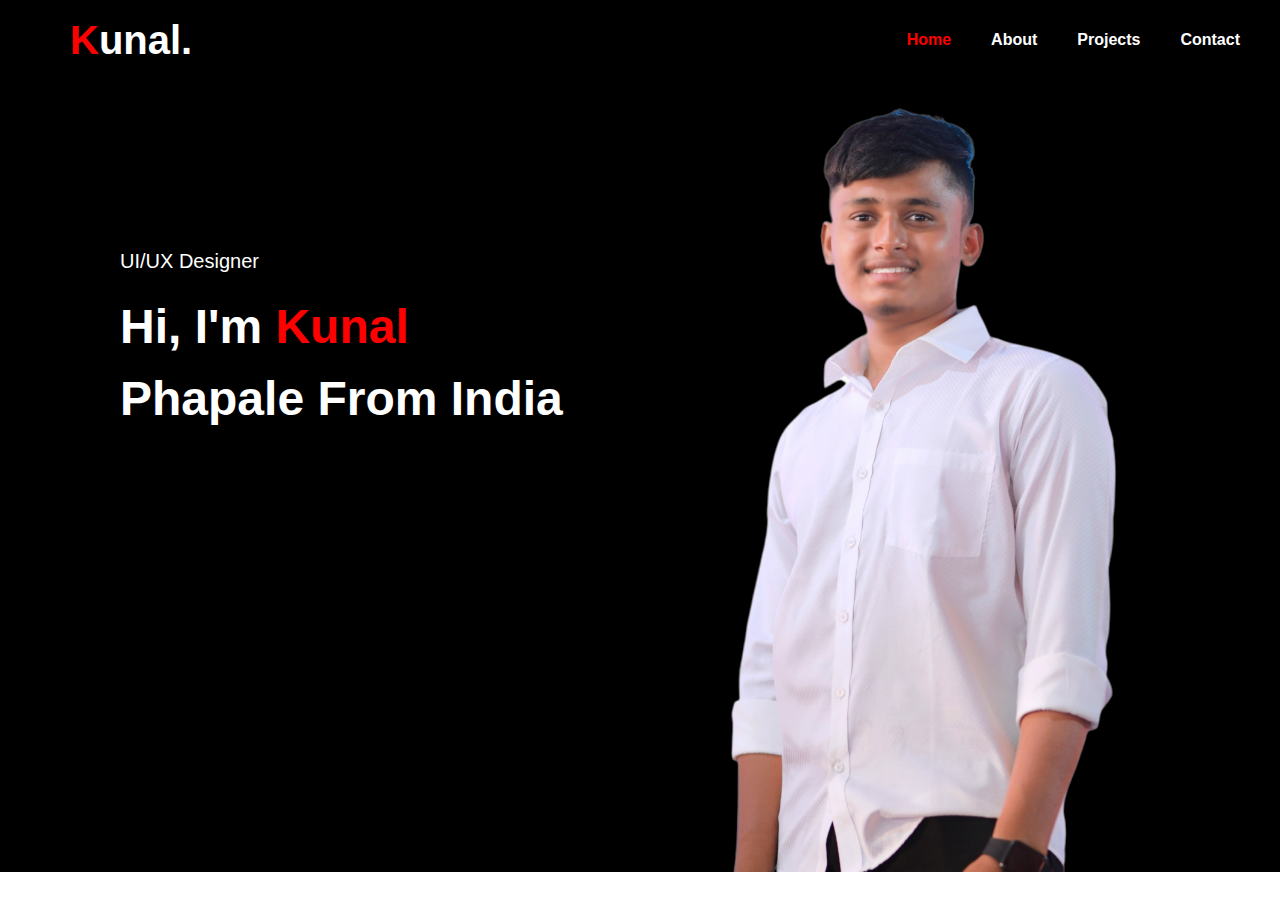
<file: index.html>
<!DOCTYPE html>
<html lang="en">
<head>
    <meta charset="UTF-8">
    <meta name="viewport" content="width=device-width, initial-scale=1.0">
    <title>Portfolio</title>
    <link rel="stylesheet" href="portfolio.css">
</head>
<body>
    <div class="nav">
        <h1 >
            <label for="" style="color: red;">K</label>unal.
        </h1>
        <div class="sec">
            <a href="index.html" style="color: red;">Home</a>
            <a href="about.html">About</a>
            <a href="projects.html">Projects</a>
            <a href="contact.html">Contact</a>
        </div>
    </div>
    <div class="main">
        <div id="right">
            <div class="txt">
                <p>UI/UX Designer</p><br>
                <h1>Hi, I'm <label for="" style="color: red;" id="label">Kunal</label><br>
                Phapale From India</h1>
            </div>
        </div>
        <div id="left">
           <div class="img">

           </div>
            <!-- <img src="/img/bg3.png" height="1000px" width="1000px" alt=""> -->
        </div>
    </div>
</body>
</html>
</file>
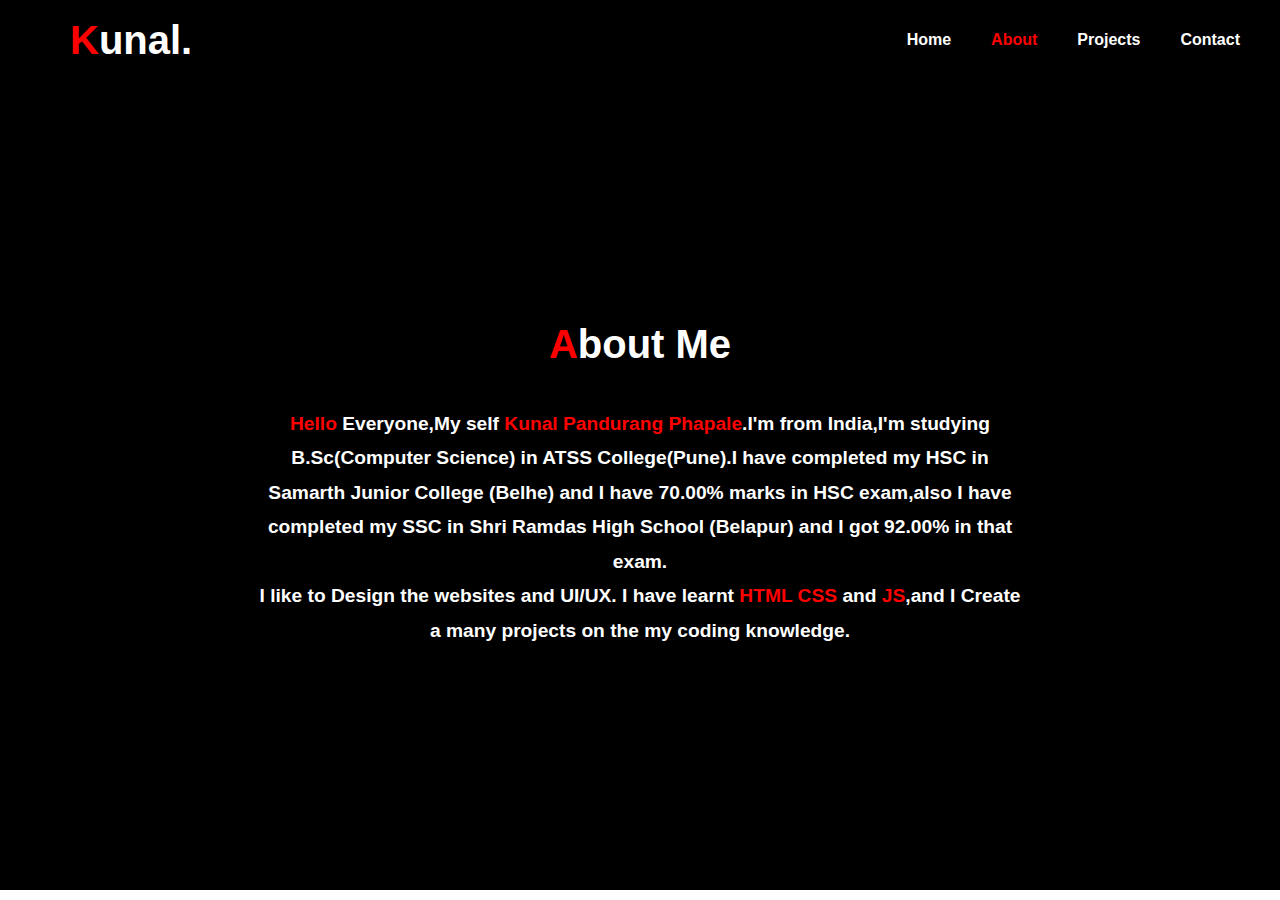
<file: about.html>
<!DOCTYPE html>
<html lang="en">

<head>
    <meta charset="UTF-8">
    <meta name="viewport" content="width=device-width, initial-scale=1.0">
    <title>About</title>
    <link rel="stylesheet" href="about.css">
</head>

<body>
    <div class="nav">
        <h1>
            <label for="" style="color: red;">K</label>unal.
        </h1>
        <div class="sec">
            <a href="index.html">Home</a>
            <a href="about.html" style="color: red;">About</a>
            <a href="projects.html">Projects</a>
            <a href="contact.html">Contact</a>
        </div>
    </div>
    <div class="main">
        <h1> <label for="" style="color: red;">A</label>bout Me</h1>
        <div class="para">
            <p> <label for="" style="color: red;">Hello</label> Everyone,My self <label for="" style="color: red;">Kunal Pandurang Phapale</label>.I'm from India,I'm studying B.Sc(Computer Science) in ATSS
                College(Pune).I have completed my HSC in Samarth Junior College (Belhe) and I have 70.00% marks in
                HSC exam,also I have completed my SSC in Shri Ramdas High School (Belapur) and I got 92.00% in that
                exam. <br> I like to Design the websites and UI/UX. I have learnt <label for="" style="color: red;">HTML CSS</label> and <label for="" style="color: red;">JS</label>,and I Create a many
                projects on the my coding knowledge. </p>
        </div>
    </div>
</body>

</html>
</file>
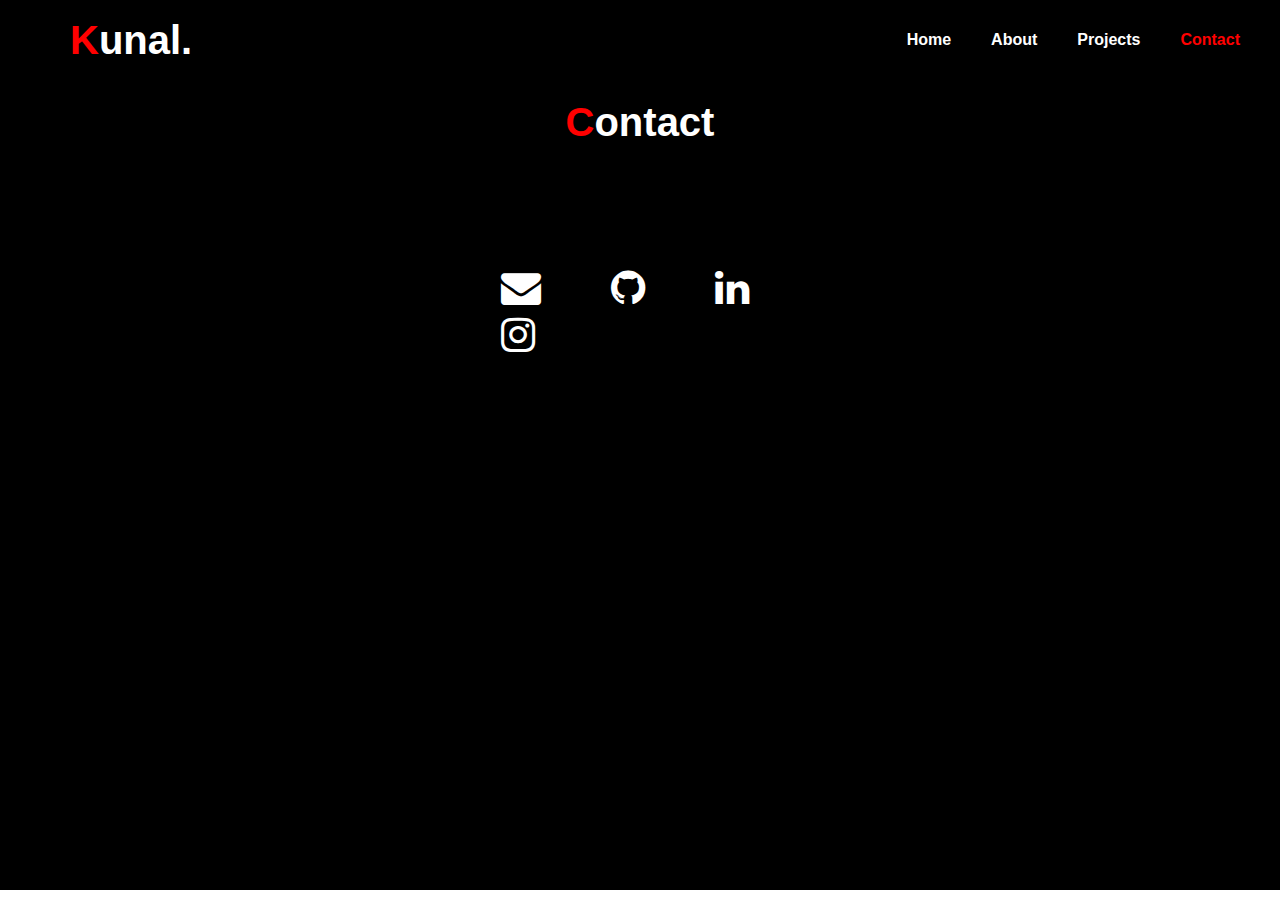
<file: contact.html>
<!DOCTYPE html>
<html lang="en">

<head>
    <meta charset="UTF-8">
    <meta name="viewport" content="width=device-width, initial-scale=1.0">
    <title>contact</title>
    <link rel="stylesheet" href="contact.css">
    <link rel="stylesheet" href="https://cdnjs.cloudflare.com/ajax/libs/font-awesome/4.7.0/css/font-awesome.min.css">
</head>

<body>
    <div class="nav">
        <h1>
            <label for="" style="color: red;">K</label>unal.
        </h1>
        <div class="sec">
            <a href="index.html">Home</a>
            <a href="about.html">About</a>
            <a href="projects.html">Projects</a>
            <a href="contact.html" style="color: red;">Contact</a>
        </div>
    </div>
    <div class="main">
        <h1> <label for="" style="color: red;">C</label>ontact</h1>
        <div class="contact">

            <a href="https://mail.google.com/mail/u/0/#inbox"> <i class="fa fa-envelope" aria-hidden="true"></i> </a>

            <a href="https://github.com/kunalp87"> <i class="fa fa-github" aria-hidden="true"></i> </a>
            <a href="https://www.linkedin.com/in/kunal-phapale-863081294/"><i class="fa fa-linkedin" aria-hidden="true"></i></a>
            <a href="https://www.instagram.com/"><i class="fa fa-instagram" aria-hidden="true"></i></a>
        </div>
    </div>
</body>

</html>
</file>
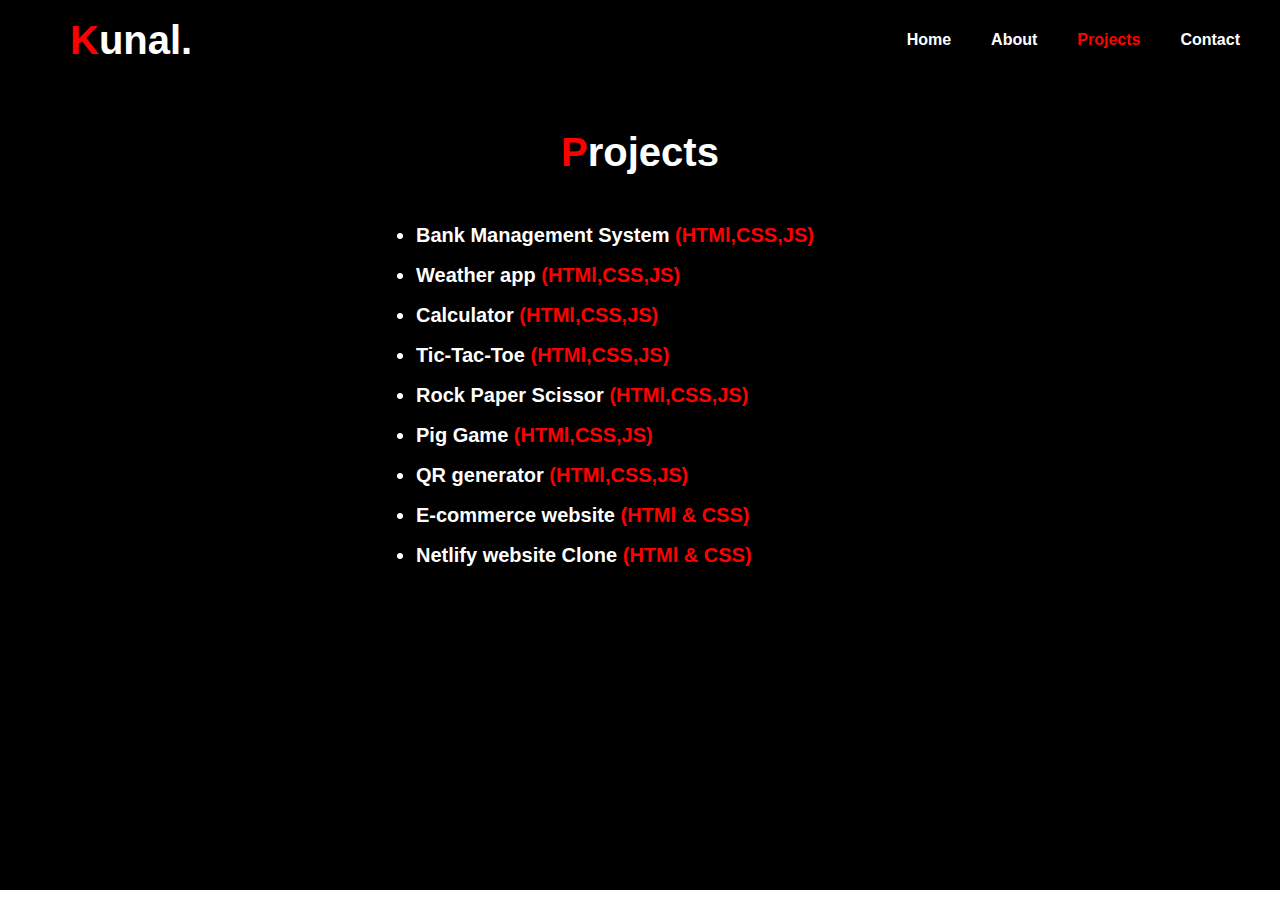
<file: projects.html>
<!DOCTYPE html>
<html lang="en">

<head>
    <meta charset="UTF-8">
    <meta name="viewport" content="width=device-width, initial-scale=1.0">
    <title>Project</title>
    <link rel="stylesheet" href="projects.css">
</head>

<body>
    <div class="nav">
        <h1>
            <label for="" style="color: red;">K</label>unal.
        </h1>
        <div class="sec">
            <a href="index.html">Home</a>
            <a href="about.html">About</a>
            <a href="projects.html" style="color: red;">Projects</a>
            <a href="contact.html">Contact</a>
        </div>
    </div>
    <div class="main">
        <h1> <label for="" style="color: red;">P</label>rojects</h1>
        <div class="project">
            <ul>
                <a href="#" id="bm">
                    <li>Bank Management System <label for="" style="color: red;">(HTMl,CSS,JS)</label></li>
                </a>
                <a href="#" id="wa">
                    <li>Weather app <label for="" style="color: red;">(HTMl,CSS,JS)</label></li>
                </a>
                <a href="#" id="cal">
                    <li>Calculator <label for="" style="color: red;">(HTMl,CSS,JS)</label></li>
                </a>
                <a href="#" id="tic">
                    <li>Tic-Tac-Toe <label for="" style="color: red;">(HTMl,CSS,JS)</label></li>
                </a>
                <a href="#" id=rock>
                    <li>Rock Paper Scissor <label for="" style="color: red;">(HTMl,CSS,JS)</label></li>
                </a>
                <a href="#" id="pig">
                    <li>Pig Game <label for="" style="color: red;">(HTMl,CSS,JS)</label></li>
                </a>
                <a href="#" id=QRG>
                    <li>QR generator <label for="" style="color: red;">(HTMl,CSS,JS)</label></li>
                </a>
                <a href="#" id="web">
                    <li>E-commerce website <label for="" style="color: red;">(HTMl & CSS)</label></li>
                </a>
                <a href="#" id="netlify">
                    <li>Netlify website Clone <label for="" style="color: red;">(HTMl & CSS)</label></li>
                </a>

            </ul>
        </div>
        <div class="bank">
            <h1><label for="" style="color: red;">P</label>roject Name: Bank Management System</h1><br>
            <h1><label for="" style="color: red;">P</label>roject link: <a href="#"></a></h1><br>
            <p><label for="" style="color: red;">A</label> Bank Management System is a software application that helps
                users manage their financial transactions
                efficiently. This system allows users to perform core banking functions like depositing money,
                withdrawing funds, transferring money between accounts, and viewing transaction history. It provides
                secure access to account details, ensuring smooth and quick operations for customers. Through a
                user-friendly interface, the system ensures safe transactions and helps users keep track of their
                financial activities in real-time.</p>
        </div>
        <div class="bank">
            <h1><label for="" style="color: red;">P</label>roject Name: Weather App</h1><br>
            <h1><label for="" style="color: red;">P</label>roject link: <a href="https://kunalp87.github.io/weather/"> https://kunalp87.github.io/weather/</a></h1><br>
            <p style="line-height: 1.7;"><label for="" style="color: red;">T</label> his Weather App provides real-time
                weather information for cities worldwide, helping users stay updated with local and international
                conditions. Simply enter a city, and the app will display essential details, including the current
                temperature, wind speed, and humidity level, giving a quick snapshot of the weather.
                <br>
                Key Features: <br>

                Current Temperature: Shows the latest temperature for your selected city. <br>
                Wind Speed: Indicates the wind's current speed, helping users understand wind conditions. <br>
                Humidity Level: Displays the air's moisture content, useful for planning and weather insights..
            </p>
        </div>
        <div class="bank">
            <h1><label for="" style="color: red;">P</label>roject Name: Calculator</h1><br>
            <h1><label for="" style="color: red;">P</label>roject link: <a href="https://kunalp87.github.io/calculator/">https://kunalp87.github.io/calculator/</a></h1><br>
            <p style="line-height: 1.7;"><label for="" style="color: red;">T</label> his Calculator App is a simple and
                efficient tool for performing a wide range of mathematical calculations. Designed with a clean and
                user-friendly interface, it supports basic arithmetic operations and is perfect for everyday
                calculations.
                <br>
                Key Features: <br>

                Basic Arithmetic: Perform addition, subtraction, multiplication, and division with ease.
                <br>Clear Display: Shows your calculation history and current results in real-time.
                <br>Responsive Layout: Adapts smoothly across devices for quick and easy use.
                <br>Error-Free Calculations: Instantly corrects errors and prevents input mistakes.
            </p>
        </div>
        <div class="bank">
            <h1><label for="" style="color: red;">P</label>roject Name: Tic-Tac-Toe</h1><br>
            <h1><label for="" style="color: red;">P</label>roject link: <a href="https://kunalp87.github.io/TicTacToe/">https://kunalp87.github.io/TicTacToe/</a></h1><br>
            <p><label for="" style="color: red;">A</label>
                Tic Tac Toe is a simple two-player game where the objective is to get three of your symbols in a row on
                a 3x3 grid. One player uses "X," and the other uses "O." Players take turns marking an empty square in
                the grid, aiming to place three of their symbols in a horizontal, vertical, or diagonal line. If a
                player succeeds in forming a line, they win. If all squares are filled without either player completing
                a line, the game ends in a draw. Tic Tac Toe is a classic, easy-to-learn game that encourages strategic
                thinking.</p>
        </div>
        <div class="bank">
            <h1><label for="" style="color: red;">P</label>roject Name: Rock Paper Scissor</h1><br>
            <h1><label for="" style="color: red;">P</label>roject link: <a href="https://kunalp87.github.io/RPS/">https://kunalp87.github.io/RPS/</a></h1><br>
            <p style="line-height: 1.5;"><label for="" style="color: red;">A</label>
                Rock Paper Scissors is a simple hand game typically played between two people. Each player
                simultaneously forms one of three shapes with their hand: rock (a fist), paper (an open hand), or
                scissors (a fist with the index and middle fingers extended, forming a V). The outcome is determined by
                the rules: <br>

                Rock crushes scissors (rock wins). <br>
                Scissors cuts paper (scissors wins). <br>
                Paper covers rock (paper wins). <br>
                If both players choose the same shape, the game is a tie and can be replayed. Rock Paper Scissors is
                often used as a quick, fun decision-making game or as a tiebreaker.</p>
        </div>
        <div class="bank">
            <h1><label for="" style="color: red;">P</label>roject Name: Pig Game</h1><br>
            <h1><label for="" style="color: red;">P</label>roject link: <a href="https://kunalp87.github.io/pigGame/">https://kunalp87.github.io/pigGame/</a></h1><br>
            <p style="line-height: 1.6;"><label for="" style="color: red;">A</label>
                The Pig Game is a two-player dice game where the goal is to reach 100 points before your opponent. Each
                player takes turns rolling a dice, with three options on their turn: <br>

                Roll Dice: The player rolls a dice and adds the result to their current turn’s score. However, if they
                roll a 1, they lose all points for that turn, and it becomes the other player’s turn. <br>

                Hold: The player can choose to “hold,” adding their current turn’s score to their total score. After
                holding, the turn shifts to the other player. <br>

                New Game: This button resets the game, setting both players’ scores to zero to start a new game.<br>

                The first player to reach or exceed 100 points on their total score wins the game.</p>
        </div>
        <div class="bank">
            <h1><label for="" style="color: red;">P</label>roject Name: QR Generator</h1><br>
            <h1><label for="" style="color: red;">P</label>roject link: <a href="https://kunalp87.github.io/QR/">https://kunalp87.github.io/QR/</a></h1><br>
            <p style="line-height: 1.6;"><label for="" style="color: red;">A</label> QR Generator App is a tool that
                allows users to quickly
                create QR codes for various types of data. Users can input information such as text, URLs, contact
                details, Wi-Fi credentials, or other data types, and the app generates a unique QR code that encodes
                this information. <br>

                Key Features: <br>
                1. Text/URL Input: Enter a URL, text, or other information to be converted into a QR code. <br>
                2. Customization: Some apps offer options to customize the color, shape, or style of the QR code.<br>
                3. Saving & Sharing: The generated QR code can be saved as an image or shared directly from the app.<br>
                <br>
            </p>
        </div>
        <div class="bank">
            <h1><label for="" style="color: red;">P</label>roject Name: E-Commerce Website</h1><br>
            <h1><label for="" style="color: red;">P</label>roject link: <a href="#"></a></h1><br>
            <p style="line-height: 1.7; font-size: 18px;"><label for="" style="color: red;">A</label> Amazon is a
                globally popular e-commerce website that allows
                users to shop for a wide variety of products, including electronics, clothing, books, groceries, home
                goods, and much more. The platform connects millions of buyers and sellers and offers a convenient
                online shopping experience with features designed to make finding and purchasing products easy.
                <br>
                Key Features:
                <br>
                1. Product Categories: Amazon organizes products into numerous categories like Electronics, Fashion,
                Home & Kitchen, Books, Beauty, and more, making it easy for users to navigate and find specific
                items.<br>




                Amazon is known for its user-friendly interface, reliable customer support, and wide selection of
                products, making it a go-to platform for online shopping worldwide.
            </p>
        </div>
        <div class="bank">
            <h1><label for="" style="color: red;">P</label>roject Name: Netlify Website Clone</h1><br>
            <h1><label for="" style="color: red;">P</label>roject link: <a href="#"></a></h1><br>
            <p style="line-height: 1.6; font-size: 18px;"><label for="" style="color: red;">A</label> Netlify Website Clone** built with HTML and CSS is a
                project that replicates the look and feel of the official Netlify website using only HTML and CSS for
                the structure and styling. This clone typically includes the key sections of the original site, such as
                the homepage, navigation bar, hero section, features, and footer, while ensuring the design is
                responsive across different screen sizes. <br>

                Key Features: <br>

                1. Responsive Layout. <br>

                2. Navigation Bar. <br>

                3. Hero Section. <br>

                4. Feature Sections. <br>

                5. Footer. </p>
        </div>
    </div>
    <script src="project.js"></script>
</body>

</html>
</file>
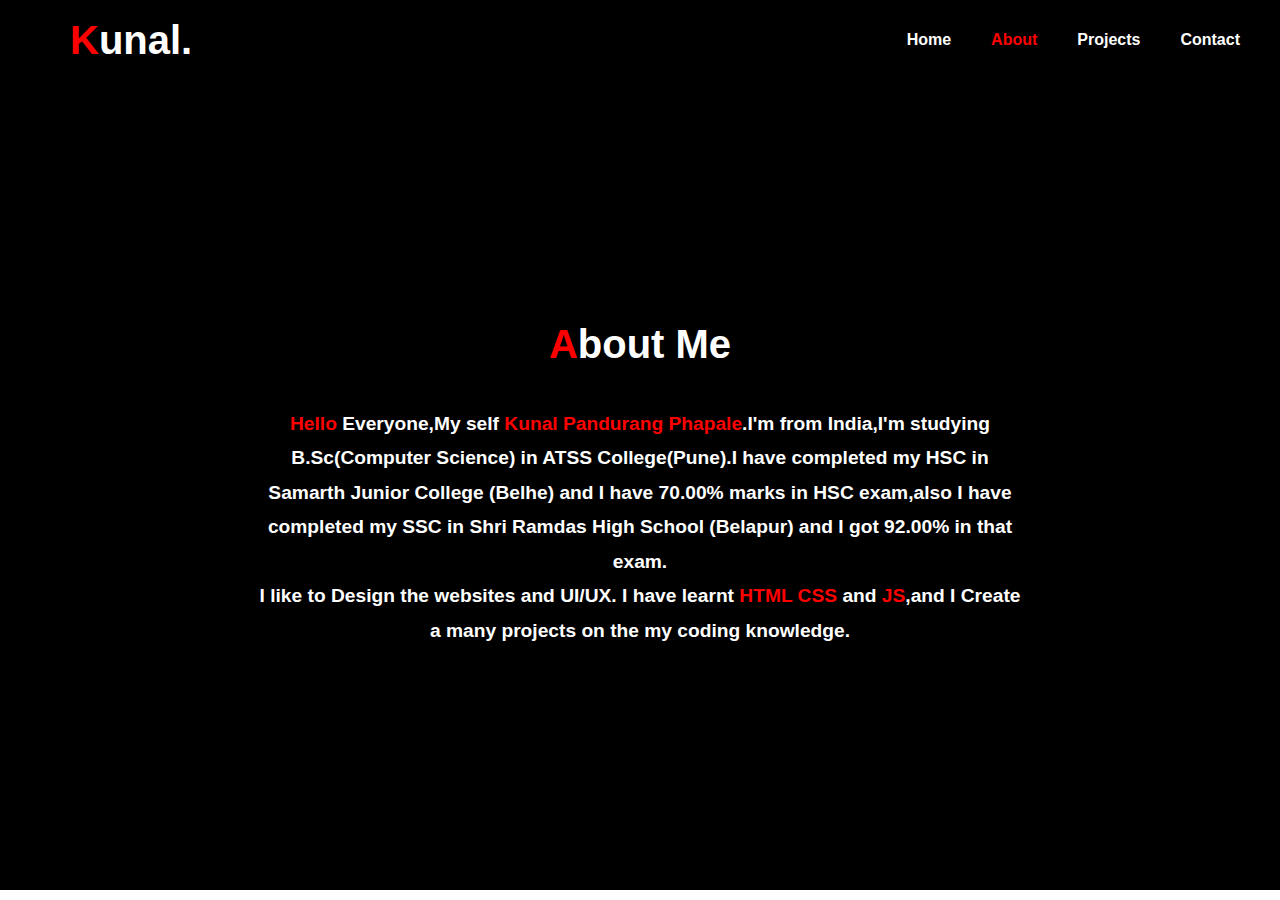
<file: html/about.html>
<!DOCTYPE html>
<html lang="en">

<head>
    <meta charset="UTF-8">
    <meta name="viewport" content="width=device-width, initial-scale=1.0">
    <title>About</title>
    <link rel="stylesheet" href="/css/about.css">
</head>

<body>
    <div class="nav">
        <h1>
            <label for="" style="color: red;">K</label>unal.
        </h1>
        <div class="sec">
            <a href="/index.html">Home</a>
            <a href="/html/about.html" style="color: red;">About</a>
            <a href="/html/projects.html">Projects</a>
            <a href="/html/contact.html">Contact</a>
        </div>
    </div>
    <div class="main">
        <h1> <label for="" style="color: red;">A</label>bout Me</h1>
        <div class="para">
            <p> <label for="" style="color: red;">Hello</label> Everyone,My self <label for="" style="color: red;">Kunal Pandurang Phapale</label>.I'm from India,I'm studying B.Sc(Computer Science) in ATSS
                College(Pune).I have completed my HSC in Samarth Junior College (Belhe) and I have 70.00% marks in
                HSC exam,also I have completed my SSC in Shri Ramdas High School (Belapur) and I got 92.00% in that
                exam. <br> I like to Design the websites and UI/UX. I have learnt <label for="" style="color: red;">HTML CSS</label> and <label for="" style="color: red;">JS</label>,and I Create a many
                projects on the my coding knowledge. </p>
        </div>
    </div>
</body>

</html>
</file>
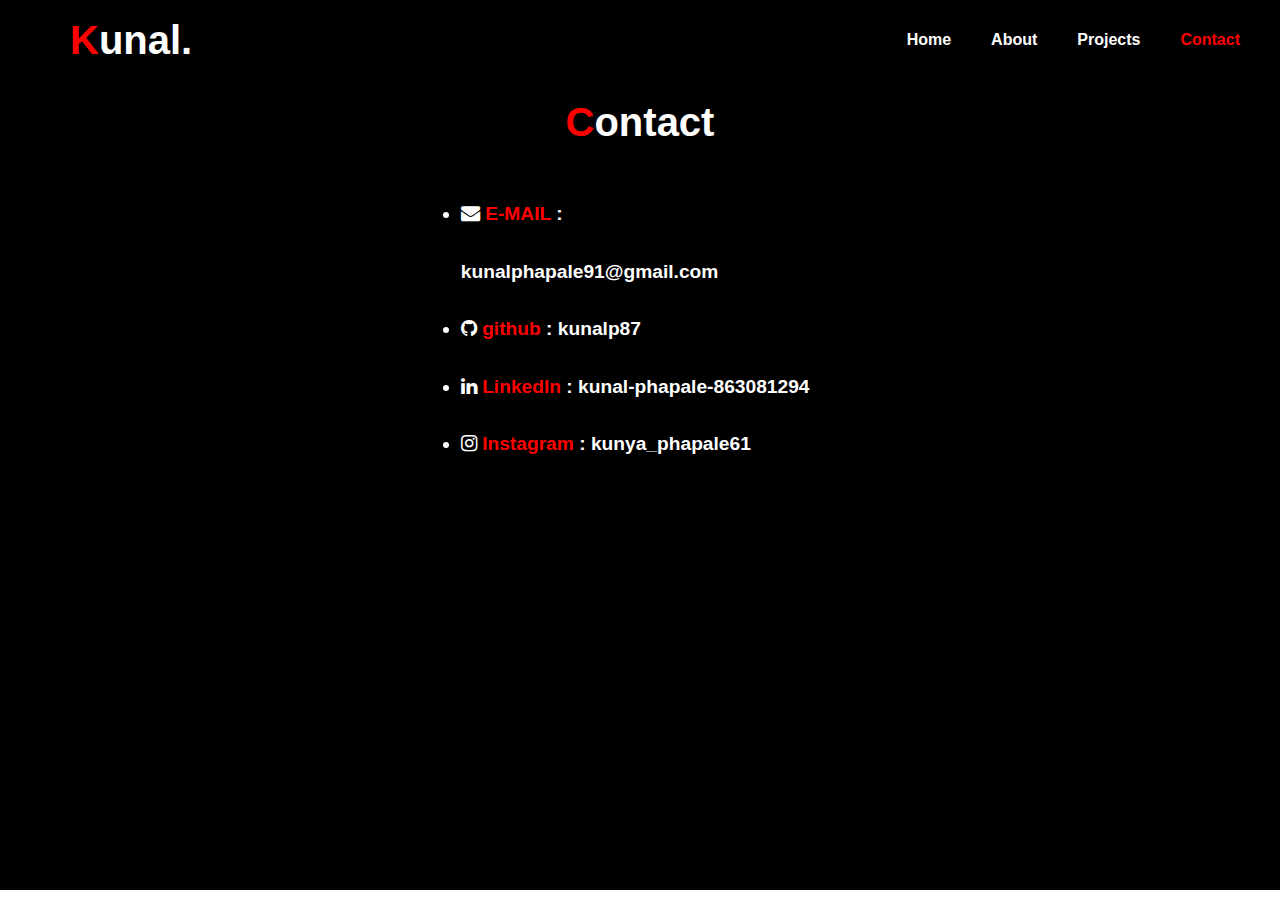
<file: html/contact.html>
<!DOCTYPE html>
<html lang="en">
<head>
    <meta charset="UTF-8">
    <meta name="viewport" content="width=device-width, initial-scale=1.0">
    <title>contact</title>
    <link rel="stylesheet" href="/css/contact.css">
    <link rel="stylesheet" href="https://cdnjs.cloudflare.com/ajax/libs/font-awesome/4.7.0/css/font-awesome.min.css">
</head>
<body>
    <div class="nav">
        <h1>
            <label for="" style="color: red;">K</label>unal.
        </h1>
        <div class="sec">
            <a href="/index.html">Home</a>
            <a href="/html/about.html" >About</a>
            <a href="/html/projects.html">Projects</a>
            <a href="/html/contact.html" style="color: red;">Contact</a>
        </div>
    </div>
    <div class="main">
        <h1> <label for="" style="color: red;">C</label>ontact</h1>
        <div class="contact">
           <ul>
            <li><label for="" style="color: red;"><i class="fa fa-envelope" aria-hidden="true"></i> E-MAIL</label> : kunalphapale91@gmail.com</li>
            <li><label for="" style="color: red;"><i class="fa fa-github" aria-hidden="true"></i> github</label> : kunalp87</li>
            <li> <label for="" style="color: red;"><i class="fa fa-linkedin" aria-hidden="true"></i> LinkedIn</label> : kunal-phapale-863081294</li>
            <li><label for="" style="color: red;"><i class="fa fa-instagram" aria-hidden="true"></i> Instagram</label> : kunya_phapale61</li>
           </ul>
        </div>
    </div>
</body>
</html>
</file>
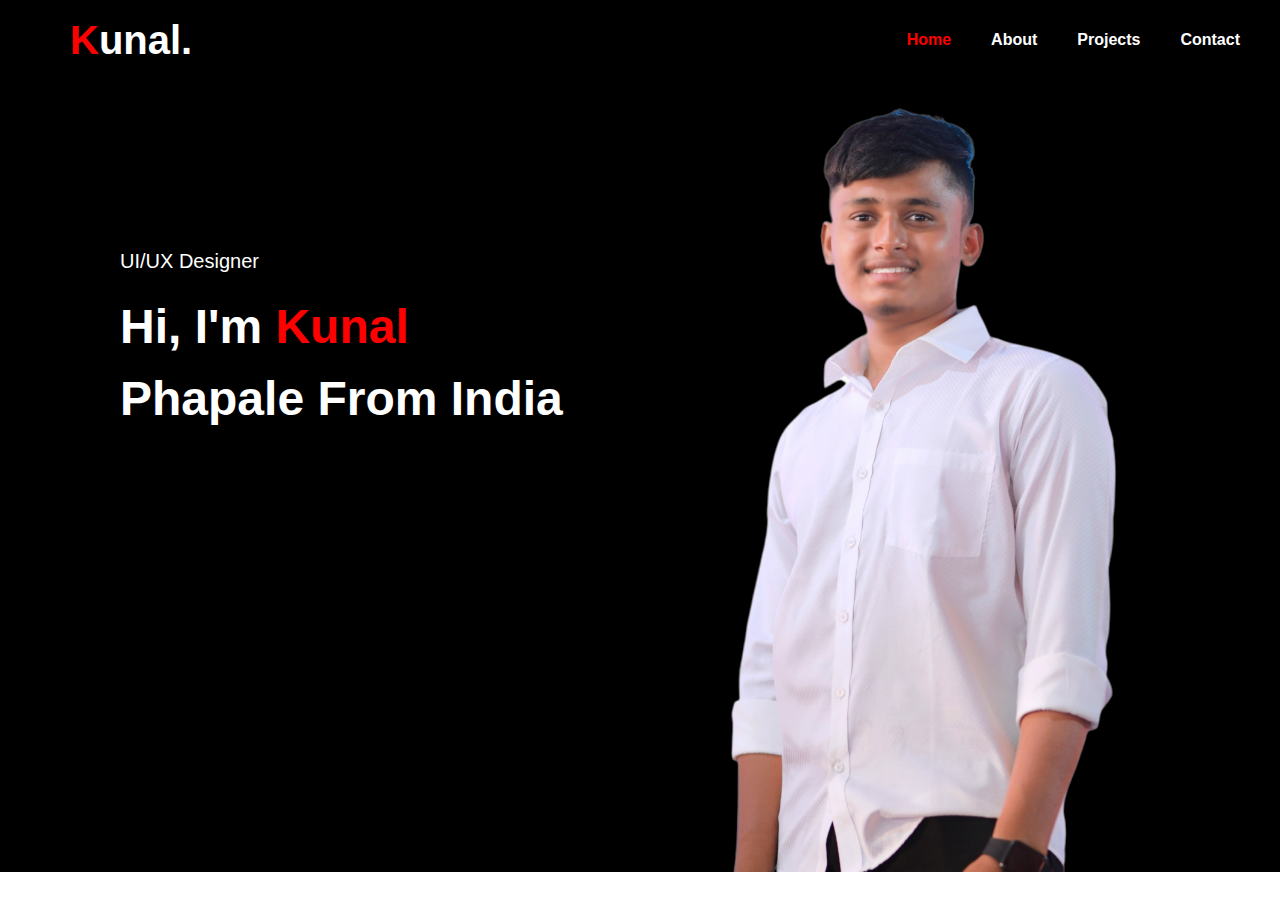
<file: html/portfolio.html>
<!DOCTYPE html>
<html lang="en">
<head>
    <meta charset="UTF-8">
    <meta name="viewport" content="width=device-width, initial-scale=1.0">
    <title>Portfolio</title>
    <link rel="stylesheet" href="/css/portfolio.css">
</head>
<body>
    <div class="nav">
        <h1 >
            <label for="" style="color: red;">K</label>unal.
        </h1>
        <div class="sec">
            <a href="/html/portfolio.html" style="color: red;">Home</a>
            <a href="/html/about.html">About</a>
            <a href="/html/projects.html">Projects</a>
            <a href="/html/contact.html">Contact</a>
        </div>
    </div>
    <div class="main">
        <div id="right">
            <div class="txt">
                <p>UI/UX Designer</p><br>
                <h1>Hi, I'm <label for="" style="color: red;transition : all linear 0.2s;" id="label">Kunal</label><br>
                Phapale From India</h1>
            </div>
        </div>
        <div id="left">
           <div class="img">

           </div>
            <!-- <img src="/img/bg3.png" height="1000px" width="1000px" alt=""> -->
        </div>
    </div>
</body>
</html>
</file>
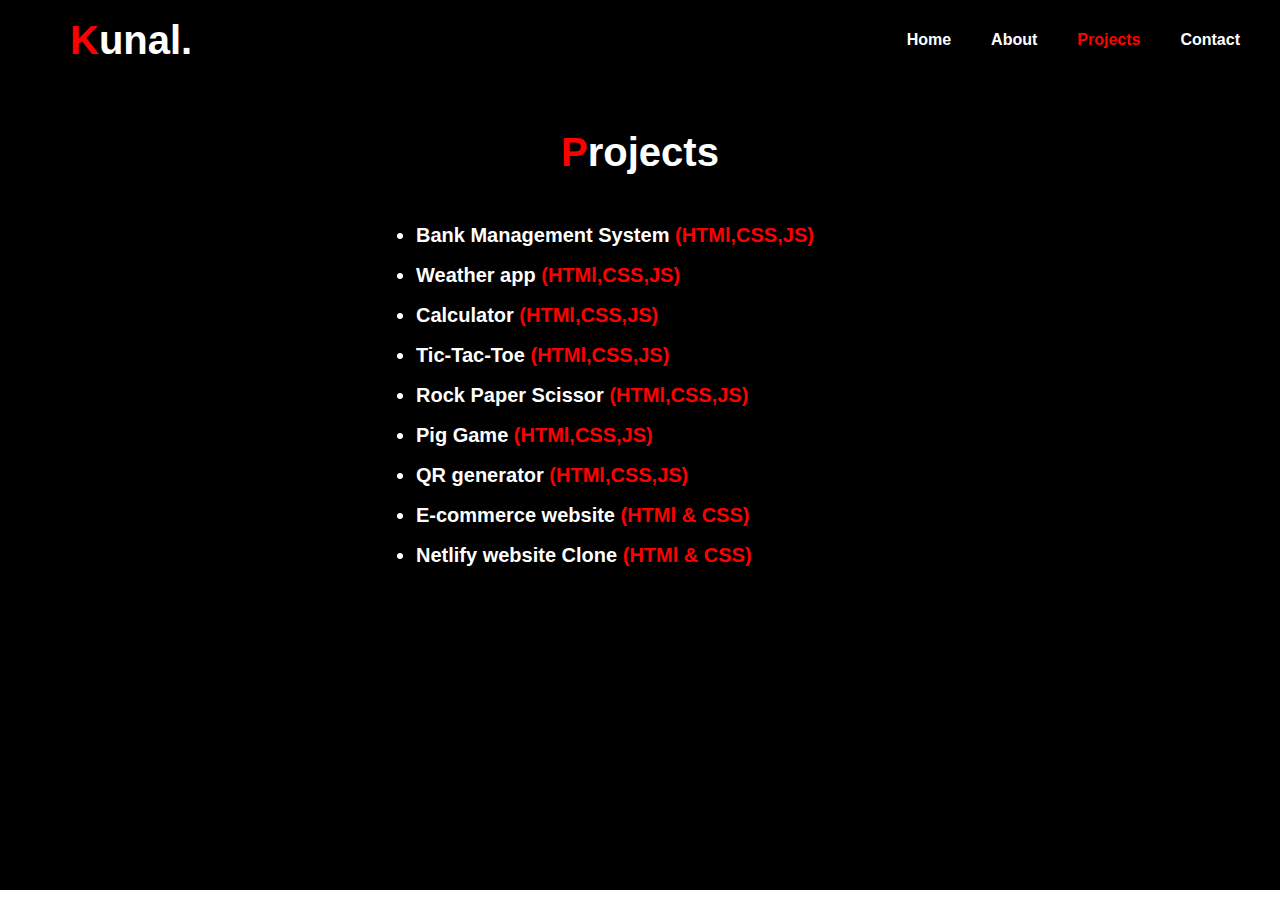
<file: html/projects.html>
<!DOCTYPE html>
<html lang="en">
<head>
    <meta charset="UTF-8">
    <meta name="viewport" content="width=device-width, initial-scale=1.0">
    <title>Project</title>
    <link rel="stylesheet" href="/css/projects.css">
</head>
<body>
    <div class="nav">
        <h1>
            <label for="" style="color: red;">K</label>unal.
        </h1>
        <div class="sec">
            <a href="/index.html">Home</a>
            <a href="/html/about.html" >About</a>
            <a href="/html/projects.html" style="color: red;">Projects</a>
            <a href="/html/contact.html">Contact</a>
        </div>
    </div>
    <div class="main">
        <h1> <label for="" style="color: red;">P</label>rojects</h1>
        <div class="project">
           <ul>
            <a href="#"><li>Bank Management System <label for="" style="color: red;">(HTMl,CSS,JS)</label></li></a>
            <a href="#"><li>Weather app <label for="" style="color: red;">(HTMl,CSS,JS)</label></li></a>
            <a href="#"><li>Calculator <label for="" style="color: red;">(HTMl,CSS,JS)</label></li></a>
            <a href="#"><li>Tic-Tac-Toe <label for="" style="color: red;">(HTMl,CSS,JS)</label></li></a>
            <a href="#"><li>Rock Paper Scissor <label for="" style="color: red;">(HTMl,CSS,JS)</label></li></a>
            <a href="#"><li>Pig Game <label for="" style="color: red;">(HTMl,CSS,JS)</label></li></a>
            <a href="#"> <li>QR generator <label for="" style="color: red;">(HTMl,CSS,JS)</label></li></a>
                <a href="#"><li>E-commerce website <label for="" style="color: red;">(HTMl & CSS)</label></li></a>
                    <a href="#"> <li>Netlify website Clone <label for="" style="color: red;">(HTMl & CSS)</label></li></a>
            
           </ul>
        </div>
    </div>
</body>
</html>
</file>
<file: projects.css>
* {
    margin: 0;
    padding: 0;
    box-sizing: border-box;
    color: white;
    /* overflow: hidden; */
}

.nav {
    height: 80px;
    width: 100vw;
    background-color: black;
    display: flex;
    justify-content: space-between;
    align-items: center;
    padding: 0 20px;
}

.nav h1 {
    color: white;
    font-family: Arial, Helvetica, sans-serif;
    font-size: 40px;
    font-weight: 800;
    margin-left: 50px;
}

.sec {
    display: flex;
    align-items: center;
    gap: 20px;
}

.sec a {
    color: white;
    font-size: 1rem;
    font-weight: 700;
    font-family: Arial, Helvetica, sans-serif;
    text-decoration: none;
    margin-right: 20px;
}

.sec a:hover {
    color: red;
    cursor: pointer;
}

.main {
    height: 90vh;
    width: 100vw;
    background-color: rgb(0, 0, 0);
    padding-top: 50px;
}

.main h1 {
    text-align: center;
    font-size: 40px;
    font-weight: 800;
    font-family: Arial, Helvetica, sans-serif;
}

.project {
    height: auto;
    width: 35%;
    max-width: 600px;
    background-color: rgb(0, 0, 0);
    margin: 20px auto;
    padding-top: 20px;
}

.project a {
    text-decoration: none;
}

.project ul {
    font-size: 20px;
    font-family: 'Trebuchet MS', 'Lucida Sans Unicode', 'Lucida Grande', 'Lucida Sans', Arial, sans-serif;
    font-weight: 700;
    line-height: 2;
}
.bank{
    height:71%;
    width:70%;
    background-color: rgb(29, 29, 29);
    position: fixed;
    top: 120px;
    left: 230px;
    backdrop-filter: blur(9px);
    display: none;
    border-radius: 10px;
    padding: 30px;
    transition: all 2s ease-in-out;
    h1{
        font-size: 30px;
        text-align: start;
        line-height: 1.5;
        font-family: 'Trebuchet MS', 'Lucida Sans Unicode', 'Lucida Grande', 'Lucida Sans', Arial, sans-serif;
    }
    p{
        font-size: 20px;
        text-align: start;
        line-height: 2;
        font-family: 'Trebuchet MS', 'Lucida Sans Unicode', 'Lucida Grande', 'Lucida Sans', Arial, sans-serif; 
    }
    a{
        font-size: 19px;
        color: blue;
    }
}
/* Responsive styling */
@media (max-width: 768px) {
    .nav {
        flex-direction: column;
        align-items: flex-start;
        height: auto;
    }

    .nav h1 {
        margin-left: 20px;
        font-size: 30px;
    }

    .sec {
        flex-direction: column;
        margin: 0;
        padding: 0 20px;
    }

    .sec a {
        font-size: 16px;
        margin: 10px 0;
    }

    .main h1 {
        font-size: 28px;
    }

    .project {
        width: 90%;
    }

    .project ul {
        font-size: 16px;
        width: 90%;
    }
}

@media (max-width: 480px) {
    .nav h1 {
        font-size: 24px;
    }

    .sec a {
        font-size: 14px;
    }

    .main h1 {
        font-size: 24px;
    }
    .project {
        width: 90%;
    }
    .project ul {
        font-size: 14px;
        width: 90%;
    }
}
</file>
<file: css/projects.css>
* {
    margin: 0;
    padding: 0;
    box-sizing: border-box;
    color: white;
    /* overflow: hidden; */
}

.nav {
    height: 80px;
    width: 100vw;
    background-color: black;
    display: flex;
    justify-content: space-between;
    align-items: center;
    padding: 0 20px;
}

.nav h1 {
    color: white;
    font-family: Arial, Helvetica, sans-serif;
    font-size: 40px;
    font-weight: 800;
    margin-left: 50px;
}

.sec {
    display: flex;
    align-items: center;
    gap: 20px;
}

.sec a {
    color: white;
    font-size: 1rem;
    font-weight: 700;
    font-family: Arial, Helvetica, sans-serif;
    text-decoration: none;
    margin-right: 20px;
}

.sec a:hover {
    color: red;
    cursor: pointer;
}

.main {
    height: 90vh;
    width: 100vw;
    background-color: rgb(0, 0, 0);
    padding-top: 50px;
}

.main h1 {
    text-align: center;
    font-size: 40px;
    font-weight: 800;
    font-family: Arial, Helvetica, sans-serif;
}

.project {
    height: auto;
    width: 35%;
    max-width: 600px;
    background-color: rgb(0, 0, 0);
    margin: 20px auto;
    padding-top: 20px;
}

.project a {
    text-decoration: none;
}

.project ul {
    font-size: 20px;
    font-family: 'Trebuchet MS', 'Lucida Sans Unicode', 'Lucida Grande', 'Lucida Sans', Arial, sans-serif;
    font-weight: 700;
    line-height: 2;
}

/* Responsive styling */
@media (max-width: 768px) {
    .nav {
        flex-direction: column;
        align-items: flex-start;
        height: auto;
    }

    .nav h1 {
        margin-left: 20px;
        font-size: 30px;
    }

    .sec {
        flex-direction: column;
        margin: 0;
        padding: 0 20px;
    }

    .sec a {
        font-size: 16px;
        margin: 10px 0;
    }

    .main h1 {
        font-size: 28px;
    }

    .project {
        width: 90%;
    }

    .project ul {
        font-size: 16px;
        width: 90%;
    }
}

@media (max-width: 480px) {
    .nav h1 {
        font-size: 24px;
    }

    .sec a {
        font-size: 14px;
    }

    .main h1 {
        font-size: 24px;
    }
    .project {
        width: 90%;
    }
    .project ul {
        font-size: 14px;
        width: 90%;
    }
}
</file>
<file: portfolio.css>
/* General Reset */
* {
    margin: 0;
    padding: 0;
    box-sizing: border-box;
    color: white;
}

/* Navbar */
.nav {
    height: 80px;
    width: 100vw;
    background-color: black;
    display: flex;
    justify-content: space-between;
    align-items: center;
    padding: 0 20px; /* Adjust padding for small screens */

    h1 {
        color: white;
        font-family: Arial, Helvetica, sans-serif;
        font-size: 2.5rem; /* Responsive font size */
        font-weight: 800;
        margin: 0;
        margin-left: 50px; /* Reset margins to use flex centering */
    }
}

.sec {
    display: flex;
    align-items: center;
    gap: 20px; /* Space between links */

    a {
        color: white;
        font-size: 1rem; /* Responsive font size */
        font-weight: 700;
        font-family: Arial, Helvetica, sans-serif;
        text-decoration: none;
        margin-right: 20px;
    }
}

.sec a:hover {
    color: red;
    cursor: pointer;
}

/* Main Section */
.main {
    background-color: black;
    width: 100vw;
    height: 88vh;
    display: flex;
    flex-wrap: wrap; /* Wrap content for smaller screens */
}

/* Left and Right Columns */
#left,
#right {
    height: 100%;
    width: 50%;
    background-color: rgb(0, 0, 0);
}

.txt {
    margin-top: 150px ;
    margin-left: 100px;
    padding: 20px;
    z-index: 10;

    p {
        font-size: 1.25rem; /* Responsive font size */
        font-weight: 500;
        font-family: 'Trebuchet MS', 'Lucida Sans Unicode', 'Lucida Grande', 'Lucida Sans', Arial, sans-serif;
    }

    h1 {
        font-size: 3rem; /* Responsive font size */
        font-weight: 900;
        line-height: 1.5;
        font-family: 'Trebuchet MS', 'Lucida Sans Unicode', 'Lucida Grande', 'Lucida Sans', Arial, sans-serif;
    }
}

/* Background Image */
.img {
    height: 88vh;
    width: 80%;
    max-width: 800px; /* Constrain maximum width */
    background-image: url("me2.png");
    background-size: cover;
    position: absolute;
    right: 20px;
    z-index: 1;
}

/* Typing Animation */
@keyframes typing {
    0% {
        width: 0;
    }
    100% {
        width: 100%;
    }
}

#label {
    white-space: nowrap;
    overflow: hidden;
    display: inline;
    width: 0;
    animation: typing 3s steps(30) 1s infinite;
}
/* CSS */
/* CSS */
/* CSS */
/* @keyframes typing {
    0% {
      width: 0;
      opacity: 0;
    }
    100% {
      width: 100%;
      opacity: 1;
    }
  }
  
#label {
    display: inline;              /* Keep the text inline */
    /* white-space: nowrap;           Prevents text from wrapping to the next line */
    /* overflow: hidden;              Hides the text that hasn't been revealed yet */
    /* width: 0;                      Initially hides the text */
    /* animation: typing 3s steps(30) infinite ; Apply animation */
    /* font-family: 'Courier New', monospace;  Monospace font looks more like a typewriter */
  /* } */ 
  
  
/* Media Queries for Responsiveness */
@media (max-width: 768px) {
    .nav h1 {
        font-size: 2rem;
    }

    .sec {
        display: none; /* Hide navigation links on smaller screens */
    }

    .main {
        flex-direction: column; /* Stack left and right sections vertically */
    }

    #left,
    #right {
        width: 100%; /* Make sections full-width on small screens */
    }

    .img {
        width: 100%; /* Full-width for the image */
        height: 50vh;
    }

    .txt h1 {
        font-size: 2.5rem;
    }

    .txt p {
        font-size: 1rem;
    }
}

@media (max-width: 480px) {
    .nav h1 {
        font-size: 1.8rem;
        margin-left: 10px;
    }

    .txt h1 {
        font-size: 2rem;
        margin-top: 20px;
    }

    .txt p {
        font-size: 0.9rem;
    }

    .img {
        height: 40vh; /* Smaller height on very small screens */
        right: 10px;
    }
}
@media (max-width: 400px) {
    /* Navbar */
    .nav h1 {
        font-size: 1.5rem;
        margin-left: 5px;
    }

    /* Hide navigation links on extra small screens */
    .sec {
        display: none;
    }

    /* Main Layout */
    .main {
        flex-direction: column;
        align-items: center; /* Center-align content for narrow screens */
    }

    #left,
    #right {
        width: 100%; /* Full-width sections on small screens */
    }

    .txt {
        margin-top: 20px;
        margin-left: 10px;
        padding: 10px; /* Reduce padding to fit smaller screen */
    }

    .txt h1 {
        font-size: 1.8rem;
        line-height: 1.3;
    }

    .txt p {
        font-size: 0.8rem;
    }

    /* Background Image */
    .img {
        height: 35vh; /* Smaller height for the image */
        width: 90%;
        right: 5px; /* Adjust position for extra small screens */
        max-width: 350px; /* Constrain width for very small screens */
    }

    /* Typing Animation */
    #label {
        font-size: 1rem; /* Smaller text size for typing animation */
    }
}
</file>
<file: about.css>
/* General Reset */
* {
    margin: 0;
    padding: 0;
    box-sizing: border-box;
    color: white;
}

/* Navbar */
.nav {
    height: 80px;
    width: 100vw;
    background-color: black;
    display: flex;
    align-items: center;
    justify-content: space-between;
    padding: 0 20px;
}

.nav h1 {
    color: white;
    font-family: Arial, Helvetica, sans-serif;
    font-size: 2.5rem;
    font-weight: 800;
    margin: 0;
    margin-left: 50px;
}

/* Navbar Links */
.sec {
    display: flex;
    align-items: center;
    gap: 20px;
}

.sec a {
    color: white;
    font-size: 1rem;
    font-weight: 700;
    font-family: Arial, Helvetica, sans-serif;
    text-decoration: none;
    margin-right: 20px;
}

.sec a:hover {
    color: red;
    cursor: pointer;
}

/* Main Section */
.main {
    height: 90vh;
    width: 100vw;
    background-color: rgb(0, 0, 0);
    display: flex;
    flex-direction: column;
    align-items: center;
    justify-content: center;
    text-align: center;
}

.main h1 {
    font-size: 2.5rem;
    font-weight: 800;
    font-family: Arial, Helvetica, sans-serif;
    /* margin: 0; */
    /* padding-top: 20px; */
    
}

/* Paragraph Section */
.para {
    width: 60%;
    background-color: rgb(0, 0, 0);
    padding-top: 20px;
    margin-top: 20px;
}

.para p {
    font-size: 1.2rem;
    font-family: 'Trebuchet MS', 'Lucida Sans Unicode', 'Lucida Grande', 'Lucida Sans', Arial, sans-serif;
    font-weight: 700;
    line-height: 1.8;
}

/* Media Queries for Responsiveness */
@media (max-width: 768px) {
    /* Navbar */
    .nav {
        flex-direction: column;
        height: auto;
        padding: 10px;
    }
    .nav h1 {
        font-size: 2rem;
        margin: 10px 0;
    }
    .sec {
        flex-direction: column;
        margin-top: 10px;
        gap: 10px;
    }
    .sec a {
        font-size: 0.9rem;
        margin: 0;
    }

    /* Main Section */
    .main h1 {
        font-size: 2rem;
        padding-top: 10px;
    }

    /* Paragraph Section */
    .para {
        width: 80%;
    }
    .para p {
        font-size: 1rem;
        line-height: 1.6;
    }
}

@media (max-width: 480px) {
    /* Navbar */
    .nav h1 {
        font-size: 1.8rem;
    }
    .sec a {
        font-size: 0.8rem;
    }

    /* Main Section */
    .main h1 {
        font-size: 1.6rem;
    }

    /* Paragraph Section */
    .para {
        width: 90%;
    }
    .para p {
        font-size: 0.9rem;
    }
}
</file>
<file: contact.css>
/* General Reset */
* {
    margin: 0;
    padding: 0;
    box-sizing: border-box;
    color: white;
}

/* Navbar */
.nav {
    height: 80px;
    width: 100vw;
    background-color: black;
    display: flex;
    align-items: center;
    justify-content: space-between;
    padding: 0 20px;
}

.nav h1 {
    color: white;
    font-family: Arial, Helvetica, sans-serif;
    font-size: 2.5rem;
    font-weight: 800;
    margin: 0;
    margin-left: 50px;
}

/* Navbar Links */
.sec {
    display: flex;
    align-items: center;
    gap: 20px;
    
}

.sec a {
    color: white;
    font-size: 1rem;
    font-weight: 700;
    font-family: Arial, Helvetica, sans-serif;
    text-decoration: none;
    margin-right: 20px;
}

.sec a:hover {
    color: red;
    cursor: pointer;
}

/* Main Section */
.main {
    height: 90vh;
    width: 100vw;
    background-color: rgb(0, 0, 0);
    /* display: flex; */
    align-items: center;
    justify-content: center;
    /* text-align: center; */
}

.main h1 {
    font-size: 2.5rem;
    font-weight: 800;
    font-family: Arial, Helvetica, sans-serif;
    padding-top: 20px;
    text-align: center;
}

/* Contact Section */
.contact {
    width: 28%;
    background-color: rgba(255, 0, 0, 0);
    margin: 20px auto 0;
    padding-top: 20px;
    margin-top: 100px;
    /* text-align: center; */
}
.contact a{
    /* height: 50px;
    width: 50px;  */
    /* border: 3px solid white;
    border-radius: 50%; */
    margin-left: 20px;
    padding: 20px;
    Color: red;
    text-decoration: none;
    font-size: 40px;
    display: inline;
    
}

.contact .a :hover{
    background-color: red;
    /* color: black; */
    cursor: pointer;

    /* border: 3px solid white; */
    border-radius: 50%;
    /* margin-left: 30px; */
    padding: 20px;
    /* color: red; */
  
   
}
.contact ul {
    font-size: 1.2rem;
    font-family: 'Trebuchet MS', 'Lucida Sans Unicode', 'Lucida Grande', 'Lucida Sans', Arial, sans-serif;
    font-weight: 700;
    line-height: 3;
}

/* Media Queries for Responsiveness */
@media (max-width: 768px) {
    /* Navbar */
    .nav {
        flex-direction: column;
        height: auto;
        padding: 10px;
    }
    .nav h1 {
        font-size: 2rem;
        margin: 10px 0;
    }
    .sec {
        flex-direction: column;
        gap: 10px;
    }
    .sec a {
        font-size: 0.9rem;
    }

    /* Main Section */
    .main h1 {
        font-size: 2rem;
    }

    /* Contact Section */
    .contact {
        width: 60%;
    }
    .contact ul {
        font-size: 1rem;
    }
}

@media (max-width: 480px) {
    /* Navbar */
    .nav h1 {
        font-size: 1.8rem;
    }
    .sec {
        display: none; /* Hide links on small screens */
    }

    /* Main Section */
    .main h1 {
        font-size: 1.6rem;
    }

    /* Contact Section */
    .contact {
        width: 80%;
    }
    .contact ul {
        font-size: 0.9rem;
    }
}
</file>
<file: css/about.css>
/* General Reset */
* {
    margin: 0;
    padding: 0;
    box-sizing: border-box;
    color: white;
}

/* Navbar */
.nav {
    height: 80px;
    width: 100vw;
    background-color: black;
    display: flex;
    align-items: center;
    justify-content: space-between;
    padding: 0 20px;
}

.nav h1 {
    color: white;
    font-family: Arial, Helvetica, sans-serif;
    font-size: 2.5rem;
    font-weight: 800;
    margin: 0;
    margin-left: 50px;
}

/* Navbar Links */
.sec {
    display: flex;
    align-items: center;
    gap: 20px;
}

.sec a {
    color: white;
    font-size: 1rem;
    font-weight: 700;
    font-family: Arial, Helvetica, sans-serif;
    text-decoration: none;
    margin-right: 20px;
}

.sec a:hover {
    color: red;
    cursor: pointer;
}

/* Main Section */
.main {
    height: 90vh;
    width: 100vw;
    background-color: rgb(0, 0, 0);
    display: flex;
    flex-direction: column;
    align-items: center;
    justify-content: center;
    text-align: center;
}

.main h1 {
    font-size: 2.5rem;
    font-weight: 800;
    font-family: Arial, Helvetica, sans-serif;
    margin: 0;
    padding-top: 20px;
    
}

/* Paragraph Section */
.para {
    width: 60%;
    background-color: rgb(0, 0, 0);
    padding-top: 20px;
    margin: 20px auto;
}

.para p {
    font-size: 1.2rem;
    font-family: 'Trebuchet MS', 'Lucida Sans Unicode', 'Lucida Grande', 'Lucida Sans', Arial, sans-serif;
    font-weight: 700;
    line-height: 1.8;
}

/* Media Queries for Responsiveness */
@media (max-width: 768px) {
    /* Navbar */
    .nav {
        flex-direction: column;
        height: auto;
        padding: 10px;
    }
    .nav h1 {
        font-size: 2rem;
        margin: 10px 0;
    }
    .sec {
        flex-direction: column;
        margin-top: 10px;
        gap: 10px;
    }
    .sec a {
        font-size: 0.9rem;
        margin: 0;
    }

    /* Main Section */
    .main h1 {
        font-size: 2rem;
        padding-top: 10px;
    }

    /* Paragraph Section */
    .para {
        width: 80%;
    }
    .para p {
        font-size: 1rem;
        line-height: 1.6;
    }
}

@media (max-width: 480px) {
    /* Navbar */
    .nav h1 {
        font-size: 1.8rem;
    }
    .sec a {
        font-size: 0.8rem;
    }

    /* Main Section */
    .main h1 {
        font-size: 1.6rem;
    }

    /* Paragraph Section */
    .para {
        width: 90%;
    }
    .para p {
        font-size: 0.9rem;
    }
}
</file>
<file: css/contact.css>
/* General Reset */
* {
    margin: 0;
    padding: 0;
    box-sizing: border-box;
    color: white;
}

/* Navbar */
.nav {
    height: 80px;
    width: 100vw;
    background-color: black;
    display: flex;
    align-items: center;
    justify-content: space-between;
    padding: 0 20px;
}

.nav h1 {
    color: white;
    font-family: Arial, Helvetica, sans-serif;
    font-size: 2.5rem;
    font-weight: 800;
    margin: 0;
    margin-left: 50px;
}

/* Navbar Links */
.sec {
    display: flex;
    align-items: center;
    gap: 20px;
    
}

.sec a {
    color: white;
    font-size: 1rem;
    font-weight: 700;
    font-family: Arial, Helvetica, sans-serif;
    text-decoration: none;
    margin-right: 20px;
}

.sec a:hover {
    color: red;
    cursor: pointer;
}

/* Main Section */
.main {
    height: 90vh;
    width: 100vw;
    background-color: rgb(0, 0, 0);
    /* display: flex; */
    align-items: center;
    justify-content: center;
    /* text-align: center; */
}

.main h1 {
    font-size: 2.5rem;
    font-weight: 800;
    font-family: Arial, Helvetica, sans-serif;
    padding-top: 20px;
    text-align: center;
}

/* Contact Section */
.contact {
    width: 28%;
    background-color: rgb(0, 0, 0);
    margin: 20px auto 0;
    padding-top: 20px;
    /* text-align: center; */
}

.contact ul {
    font-size: 1.2rem;
    font-family: 'Trebuchet MS', 'Lucida Sans Unicode', 'Lucida Grande', 'Lucida Sans', Arial, sans-serif;
    font-weight: 700;
    line-height: 3;
}

/* Media Queries for Responsiveness */
@media (max-width: 768px) {
    /* Navbar */
    .nav {
        flex-direction: column;
        height: auto;
        padding: 10px;
    }
    .nav h1 {
        font-size: 2rem;
        margin: 10px 0;
    }
    .sec {
        flex-direction: column;
        gap: 10px;
    }
    .sec a {
        font-size: 0.9rem;
    }

    /* Main Section */
    .main h1 {
        font-size: 2rem;
    }

    /* Contact Section */
    .contact {
        width: 60%;
    }
    .contact ul {
        font-size: 1rem;
    }
}

@media (max-width: 480px) {
    /* Navbar */
    .nav h1 {
        font-size: 1.8rem;
    }
    .sec {
        display: none; /* Hide links on small screens */
    }

    /* Main Section */
    .main h1 {
        font-size: 1.6rem;
    }

    /* Contact Section */
    .contact {
        width: 80%;
    }
    .contact ul {
        font-size: 0.9rem;
    }
}
</file>
<file: css/portfolio.css>
/* General Reset */
* {
    margin: 0;
    padding: 0;
    box-sizing: border-box;
    color: white;
}

/* Navbar */
.nav {
    height: 80px;
    width: 100vw;
    background-color: black;
    display: flex;
    justify-content: space-between;
    align-items: center;
    padding: 0 20px; /* Adjust padding for small screens */

    h1 {
        color: white;
        font-family: Arial, Helvetica, sans-serif;
        font-size: 2.5rem; /* Responsive font size */
        font-weight: 800;
        margin: 0;
        margin-left: 50px; /* Reset margins to use flex centering */
    }
}

.sec {
    display: flex;
    align-items: center;
    gap: 20px; /* Space between links */

    a {
        color: white;
        font-size: 1rem; /* Responsive font size */
        font-weight: 700;
        font-family: Arial, Helvetica, sans-serif;
        text-decoration: none;
        margin-right: 20px;
    }
}

.sec a:hover {
    color: red;
    cursor: pointer;
}

/* Main Section */
.main {
    background-color: black;
    width: 100vw;
    height: 88vh;
    display: flex;
    flex-wrap: wrap; /* Wrap content for smaller screens */
}

/* Left and Right Columns */
#left,
#right {
    height: 100%;
    width: 50%;
    background-color: rgb(0, 0, 0);
}

.txt {
    margin-top: 150px ;
    margin-left: 100px;
    padding: 20px;
    z-index: 10;

    p {
        font-size: 1.25rem; /* Responsive font size */
        font-weight: 500;
        font-family: 'Trebuchet MS', 'Lucida Sans Unicode', 'Lucida Grande', 'Lucida Sans', Arial, sans-serif;
    }

    h1 {
        font-size: 3rem; /* Responsive font size */
        font-weight: 900;
        line-height: 1.5;
        font-family: 'Trebuchet MS', 'Lucida Sans Unicode', 'Lucida Grande', 'Lucida Sans', Arial, sans-serif;
    }
}

/* Background Image */
.img {
    height: 88vh;
    width: 80%;
    max-width: 800px; /* Constrain maximum width */
    background-image: url("/img/me2.png");
    background-size: cover;
    position: absolute;
    right: 20px;
    z-index: 1;
}

/* Typing Animation */
@keyframes typing {
    0% {
        width: 0;
    }
    100% {
        width: 100%;
    }
}

#label {
    white-space: nowrap;
    overflow: hidden;
    display: inline;
    width: 0;
    animation: typing 3s steps(30) 1s infinite;
}

/* Media Queries for Responsiveness */
@media (max-width: 768px) {
    .nav h1 {
        font-size: 2rem;
    }

    .sec {
        display: none; /* Hide navigation links on smaller screens */
    }

    .main {
        flex-direction: column; /* Stack left and right sections vertically */
    }

    #left,
    #right {
        width: 100%; /* Make sections full-width on small screens */
    }

    .img {
        width: 100%; /* Full-width for the image */
        height: 50vh;
    }

    .txt h1 {
        font-size: 2.5rem;
    }

    .txt p {
        font-size: 1rem;
    }
}

@media (max-width: 480px) {
    .nav h1 {
        font-size: 1.8rem;
        margin-left: 10px;
    }

    .txt h1 {
        font-size: 2rem;
        margin-top: 20px;
    }

    .txt p {
        font-size: 0.9rem;
    }

    .img {
        height: 40vh; /* Smaller height on very small screens */
        right: 10px;
    }
}
@media (max-width: 400px) {
    /* Navbar */
    .nav h1 {
        font-size: 1.5rem;
        margin-left: 5px;
    }

    /* Hide navigation links on extra small screens */
    .sec {
        display: none;
    }

    /* Main Layout */
    .main {
        flex-direction: column;
        align-items: center; /* Center-align content for narrow screens */
    }

    #left,
    #right {
        width: 100%; /* Full-width sections on small screens */
    }

    .txt {
        margin-top: 20px;
        margin-left: 10px;
        padding: 10px; /* Reduce padding to fit smaller screen */
    }

    .txt h1 {
        font-size: 1.8rem;
        line-height: 1.3;
    }

    .txt p {
        font-size: 0.8rem;
    }

    /* Background Image */
    .img {
        height: 35vh; /* Smaller height for the image */
        width: 90%;
        right: 5px; /* Adjust position for extra small screens */
        max-width: 350px; /* Constrain width for very small screens */
    }

    /* Typing Animation */
    #label {
        font-size: 1rem; /* Smaller text size for typing animation */
    }
}
</file>
